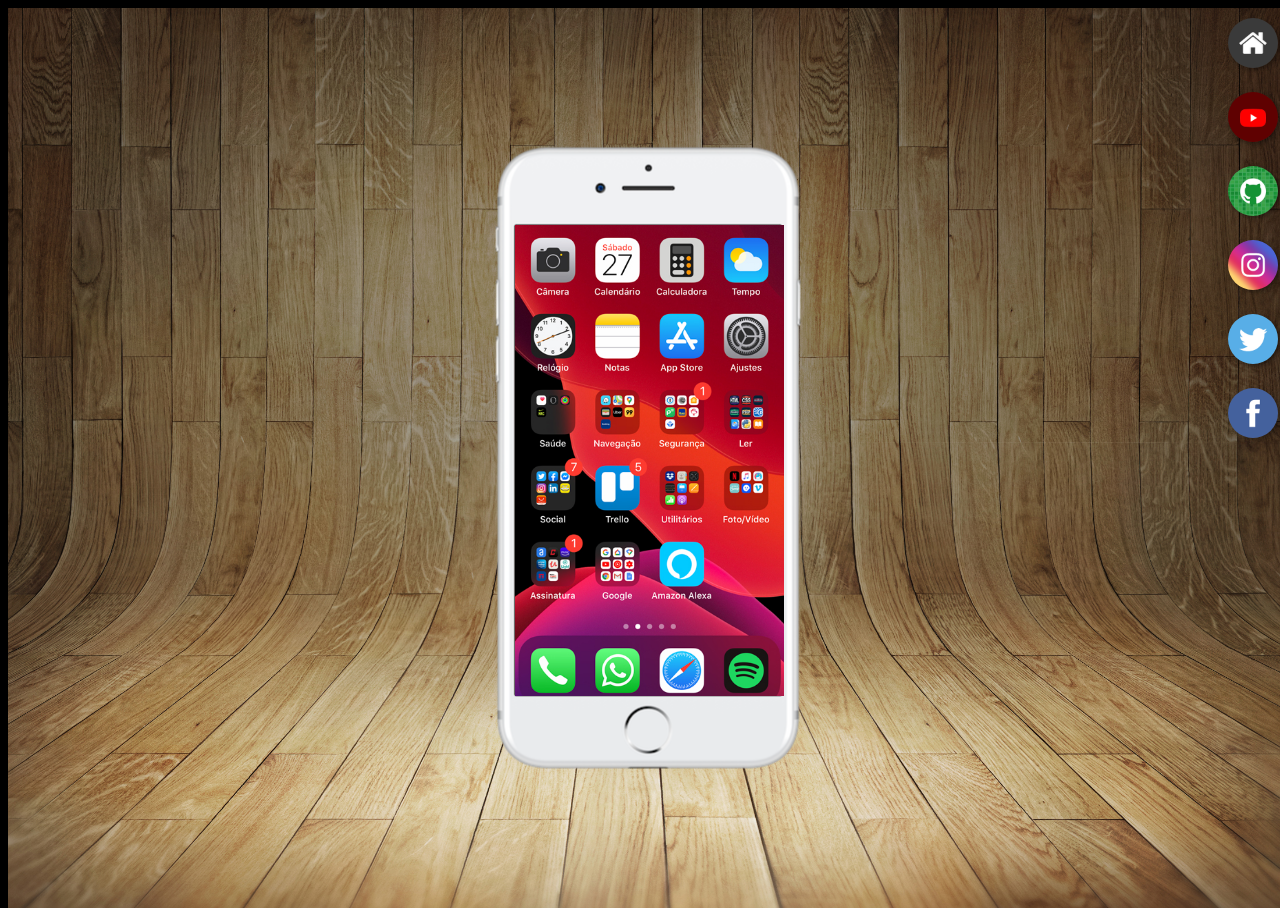
<file: index.html>
<!DOCTYPE html>
<html lang="pt-br">
<head>
    <meta charset="UTF-8">
    <meta http-equiv="X-UA-Compatible" content="IE=edge">
    <meta name="viewport" content="width=device-width, initial-scale=1.0">
    <title>Projeto Redes Sociais</title>
    <link rel="stylesheet" href="estilos/style.css">
    <link rel="shortcut icon" href="favicon.ico" type="image/x-icon">
</head>
<body>
   <main>
    <section id="telefone">
         <iframe src="home.html" name="tela" id="tela" frameborder="0">
            Seu navegador não é compativel com isso.
         </iframe>
    </section>
    <section id="redes-sociais">
        <a href="#" target="tela"><img src="imagens/logo-home.jpg" alt="Home"></a><br>
        <a href="#" target="tela"><img src="imagens/logo-youtube.jpg" alt="Youtube"></a><br>
        <a href="#" target="tela"><img src="imagens/logo-github.jpg" alt="Github"></a><br>
        <a href="#" target="tela"><img src="imagens/logo-instagram.jpg" alt="Instagram"></a><br>
        <a href="#" target="tela"><img src="imagens/logo-twitter.jpg" alt="Twitter"></a><br>
        <a href="#" target="tela"><img src="imagens/logo-facebook.jpg" alt="Facebook"></a>
    </section>
   </main>
</body>
</html>
</file>
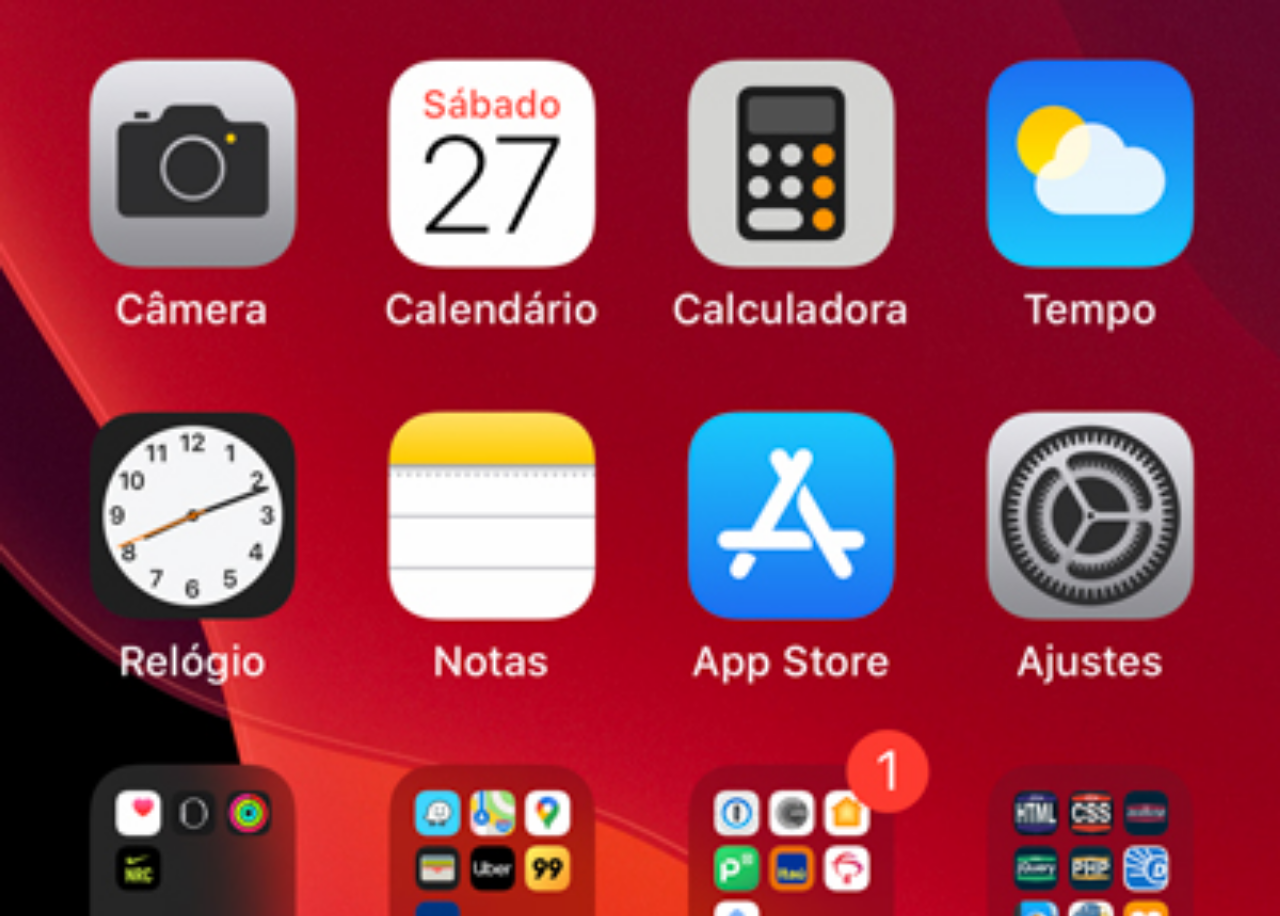
<file: home.html>
<!DOCTYPE html>
<html lang="pt-br">
<head>
    <meta charset="UTF-8">
    <meta http-equiv="X-UA-Compatible" content="IE=edge">
    <meta name="viewport" content="width=device-width, initial-scale=1.0">
    <title>Home</title>
    <style>
<!-- Colocar imagem no Iframe -->;        
        *{
            margin: 0px;
            padding: 0px;
        }
        
        body{
          width: 100vw;      
          height: 100vh;
          background: black url('imagens/tela-home.jpg') no-repeat top center;
          background-size: cover;
        }
    </style>
</head>
<body>
    
</body>
</html>
</file>
<file: estilos/style.css>
@charset "UTF-8"

*{
    margin: 0px;
    padding: 0px;
    font-family: Arial, Helvetica, sans-serif;
}

html,body{
    height: 100vh;
    width: 100vw;
    background-color: black;
}

body{
  /*Fundo do site*/
  background:url('../imagens/fundo-madeira.jpg') no-repeat top center; 
  background-size: cover;  
  background-attachment: fixed; 
}

main{
    position: relative;
    height: 100vh;    
}

section#telefone{
    /*Configurações da imagem do telefone*/
    position: absolute;
    top: 50%;
    left: 50%;
    transform: translate(-50%, -50%);

    height: 627px;
    width: 311px;
    background:url('../imagens/frame-iphone.png') no-repeat;
}

iframe#tela{
    position: relative;
    top: 80px;
    left: 22px;
    width: 269px;
    height: 471px;
}

section#redes-sociais{
    /*Configura lado dos BOTÕES das redes sociais*/
    text-align: right;
}
section#redes-sociais img{
   /*Configurações de BOTÕES das redes sociais*/ 
   width: 50px; 
   height: 50px;
   margin: 10px;
   border-radius: 50%;
   box-shadow: 2px 2px 5px rgba(0, 0, 0, 0.400); 
   box-sizing: border-box;
}
section#redes-sociais img:hover{
    border: 2px solid rgba(255, 255, 255, 0.637);
    transform: translate(-3px, -3px);
    box-shadow: 5px, 5px, 10px, rgba(0, 0, 0, 0.623);
    transition: transform .3s, border 1s;
}
</file>
